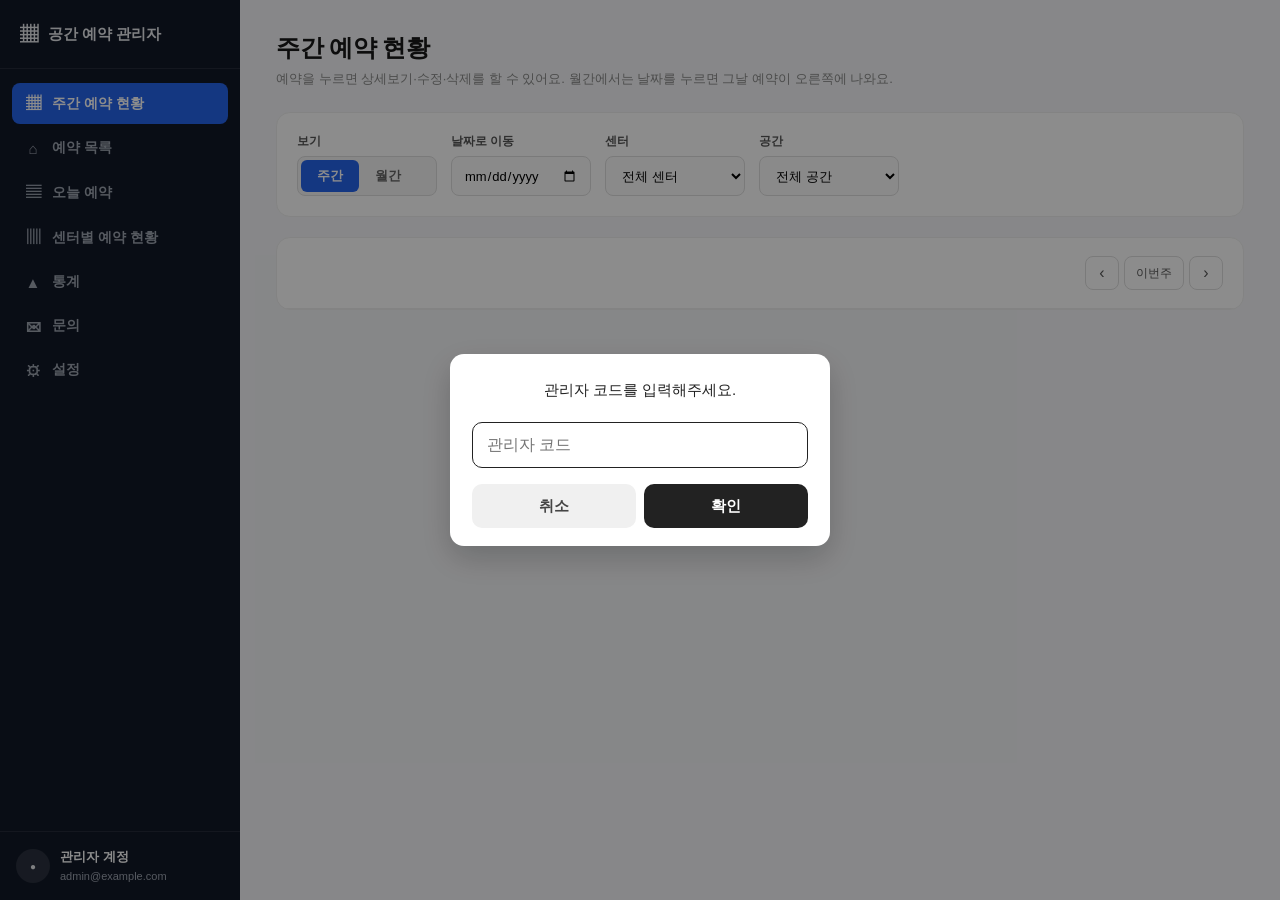
<file: admin.html>
<!DOCTYPE html>
<html lang="ko">
<head>
<meta charset="UTF-8">
<meta name="viewport" content="width=device-width, initial-scale=1.0">
<title>공간 예약 관리자</title>
<link rel="stylesheet" href="admin.css?v=20261126b">
</head>
<body>

<div class="admin-layout">

  <!-- 사이드바 -->
  <aside class="sidebar">
    <div class="sidebar-logo">
      <span class="logo-icon">▦</span>
      공간 예약 관리자
    </div>

    <nav class="sidebar-nav">
      <button class="nav-item active" data-view="weekly">
        <span class="nav-icon">▦</span> 주간 예약 현황
      </button>
      <button class="nav-item" data-view="dashboard">
        <span class="nav-icon">⌂</span> 예약 목록
      </button>
      <button class="nav-item" data-view="today">
        <span class="nav-icon">▤</span> 오늘 예약
      </button>
      <button class="nav-item" data-view="byCenter">
        <span class="nav-icon">▥</span> 센터별 예약 현황
      </button>
      <button class="nav-item" data-view="stats">
        <span class="nav-icon">▲</span> 통계
      </button>
      <button class="nav-item" data-view="inquiries">
        <span class="nav-icon">✉</span> 문의
        <span id="inquiryBadge" class="nav-badge" hidden>0</span>
      </button>
      <button class="nav-item" data-view="settings">
        <span class="nav-icon">⚙</span> 설정
      </button>
    </nav>

    <div class="sidebar-footer">
      <div class="admin-account">
        <span class="account-icon">●</span>
        <div>
          <strong>관리자 계정</strong>
          <small>admin@example.com</small>
        </div>
      </div>
    </div>
  </aside>

  <!-- 메인 -->
  <main class="admin-main">

    <!-- ============ 예약 관리 ============ -->
    <section id="view-dashboard" class="admin-view">

      <div class="admin-header">
        <div>
          <h1>예약 목록</h1>
          <p>예약자·목적으로 검색할 수 있어요. 고정예약은 한 줄로 묶어서 보여줘요.</p>
        </div>
      </div>

      <div class="summary-grid">
        <div class="summary-card">
          <div class="summary-icon blue">📅</div>
          <div>
            <span>오늘 예약</span>
            <strong id="statToday">0건</strong>
            <small id="statTodayDate"></small>
          </div>
        </div>
        <div class="summary-card">
          <div class="summary-icon green">🗓</div>
          <div>
            <span>이번 주 예약</span>
            <strong id="statWeek">0건</strong>
            <small id="statWeekRange"></small>
          </div>
        </div>
        <div class="summary-card">
          <div class="summary-icon purple">👥</div>
          <div>
            <span>이번 달 예약</span>
            <strong id="statMonth">0건</strong>
            <small id="statMonthLabel"></small>
          </div>
        </div>
        <div class="summary-card">
          <div class="summary-icon orange">🏛</div>
          <div>
            <span>전체 예약</span>
            <strong id="statTotal">0건</strong>
            <small>누적 전체</small>
          </div>
        </div>
      </div>

      <div class="filter-card">
        <div class="filter-group">
          <label>날짜</label>
          <input type="date" id="filterDate">
        </div>
        <div class="filter-group">
          <label>센터</label>
          <select id="filterCenter">
            <option value="">전체 센터</option>
          </select>
        </div>
        <div class="filter-group">
          <label>공간</label>
          <select id="filterRoom">
            <option value="">전체 공간</option>
          </select>
        </div>
        <div class="filter-group">
          <label>예약자</label>
          <input type="text" id="filterName" placeholder="예약자 이름 검색">
        </div>
        <div class="filter-group">
          <label>목적</label>
          <input type="text" id="filterPurpose" placeholder="목적 검색">
        </div>
        <div class="filter-group">
          <label>예약유형</label>
          <select id="filterType">
            <option value="">전체</option>
            <option value="single">일회성</option>
            <option value="recurring">고정 사용</option>
          </select>
        </div>
        <div class="filter-buttons">
          <button id="searchBtn" class="filter-search">🔍 검색</button>
          <button id="resetBtn" class="filter-reset">↺ 초기화</button>
        </div>
      </div>

      <div class="list-card">
        <div class="list-header">
          <strong id="listTitle">예약 목록 (총 0건)</strong>
          <div class="list-actions">
            <button id="addReservationBtn" class="primary-btn">+ 예약 추가</button>
            <button id="refreshBtn" class="ghost-btn">↻ 새로고침</button>
            <button id="exportBtn" class="ghost-btn">⬇ 엑셀 다운로드</button>
          </div>
        </div>

        <div class="table-wrapper">
          <table class="admin-table">
            <thead>
              <tr>
                <th>번호</th>
                <th>날짜</th>
                <th>시간</th>
                <th>센터</th>
                <th>공간</th>
                <th>유형</th>
                <th>인원</th>
                <th>예약자</th>
                <th>부서</th>
                <th>센터(지역)</th>
                <th>연락처</th>
                <th>목적</th>
                <th>신청일시</th>
                <th>관리</th>
              </tr>
            </thead>
            <tbody id="tableBody"></tbody>
          </table>
        </div>

        <div class="table-footer">
          <div id="pagination" class="pagination"></div>
          <select id="pageSizeSelect">
            <option value="10">10개씩 보기</option>
            <option value="20">20개씩 보기</option>
            <option value="50">50개씩 보기</option>
          </select>
        </div>
      </div>

    </section>

    <!-- ============ 오늘 예약 ============ -->
    <section id="view-today" class="admin-view">
      <div class="admin-header">
        <div>
          <h1>오늘 예약</h1>
          <p id="todayDateLabel"></p>
        </div>
      </div>

      <div class="list-card">
        <div class="table-wrapper">
          <table class="admin-table">
            <thead>
              <tr>
                <th>번호</th><th>시간</th><th>센터</th><th>공간</th><th>인원</th>
                <th>예약자</th><th>부서</th><th>센터(지역)</th><th>연락처</th><th>목적</th><th>관리</th>
              </tr>
            </thead>
            <tbody id="todayTableBody"></tbody>
          </table>
        </div>
      </div>
    </section>

    <!-- ============ 센터별 예약 현황 ============ -->
    <section id="view-byCenter" class="admin-view">
      <div class="admin-header">
        <div>
          <h1>센터별 예약 현황</h1>
          <p>카드를 클릭하면 아래 목록이 그 센터로 필터링돼요.</p>
        </div>
      </div>

      <div id="centerCards" class="center-card-grid"></div>

      <div class="list-card">
        <div class="list-header">
          <strong id="centerListTitle">전체 센터</strong>
        </div>
        <div class="table-wrapper">
          <table class="admin-table">
            <thead>
              <tr>
                <th>번호</th><th>날짜</th><th>시간</th><th>센터</th><th>공간</th><th>인원</th>
                <th>예약자</th><th>연락처</th><th>목적</th>
              </tr>
            </thead>
            <tbody id="centerTableBody"></tbody>
          </table>
        </div>
      </div>
    </section>

    <!-- ============ 주간 예약 현황 ============ -->
    <section id="view-weekly" class="admin-view active">
      <div class="admin-header">
        <div>
          <h1>주간 예약 현황</h1>
          <p>예약을 누르면 상세보기·수정·삭제를 할 수 있어요. 월간에서는 날짜를 누르면 그날 예약이 오른쪽에 나와요.</p>
        </div>
      </div>

      <div class="filter-card">
        <div class="filter-group">
          <label>보기</label>
          <div id="calModeToggle" class="mode-toggle" role="group" aria-label="보기 방식">
            <button type="button" data-mode="week" aria-pressed="true">주간</button>
            <button type="button" data-mode="month" aria-pressed="false">월간</button>
          </div>
        </div>
        <div class="filter-group">
          <label for="calJumpDate">날짜로 이동</label>
          <input type="date" id="calJumpDate">
        </div>
        <div class="filter-group">
          <label>센터</label>
          <select id="weeklyFilterCenter">
            <option value="">전체 센터</option>
          </select>
        </div>
        <div class="filter-group">
          <label>공간</label>
          <select id="weeklyFilterRoom">
            <option value="">전체 공간</option>
          </select>
        </div>
      </div>

      <div class="list-card weekly-admin-card">
        <div class="weekly-admin-header">
          <strong id="weeklyAdminRange"></strong>
          <div id="weeklyLegend" class="dept-legend"></div>
          <div class="weekly-navigation">
            <button id="weeklyPrev">‹</button>
            <button id="weeklyThisWeek">이번주</button>
            <button id="weeklyNext">›</button>
          </div>
        </div>

        <div id="weeklyAdminCalendar" class="weekly-admin-calendar"></div>

        <div id="monthlyAdminView" class="monthly-admin" hidden>
          <div id="monthlyAdminGrid" class="month-grid"></div>
          <aside class="month-day-panel" aria-live="polite">
            <strong id="monthDayTitle"></strong>
            <div id="monthDayList" class="month-day-list"></div>
          </aside>
        </div>
      </div>
    </section>

    <!-- ============ 통계 ============ -->
    <section id="view-stats" class="admin-view">
      <div class="admin-header">
        <div>
          <h1>통계</h1>
          <p>전체 예약 데이터를 기준으로 한 간단한 통계입니다.</p>
        </div>
      </div>

      <div class="summary-grid" id="statsCards"></div>

      <div class="list-card">
        <strong>센터별 예약 비율</strong>
        <div id="centerBarChart" class="bar-chart"></div>
      </div>

      <div class="list-card">
        <strong>공간 유형별 예약 비율 (강의실 / 상담실)</strong>
        <div id="roomTypeBarChart" class="bar-chart"></div>
      </div>
    </section>

    <!-- ============ 문의 ============ -->
    <section id="view-inquiries" class="admin-view">
      <div class="admin-header">
        <div>
          <h1>문의</h1>
          <p>사이트의 '문의'로 접수된 내용이에요. 확인 후 처리완료로 바꿔주세요.</p>
        </div>
      </div>

      <div class="filter-card">
        <div class="filter-group">
          <label>상태</label>
          <select id="inquiryFilterStatus">
            <option value="">전체</option>
            <option value="접수" selected>접수 (미처리)</option>
            <option value="처리완료">처리완료</option>
          </select>
        </div>
        <div class="filter-group">
          <label>문의유형</label>
          <select id="inquiryFilterType">
            <option value="">전체</option>
            <option value="웹사이트 기능">웹사이트 기능</option>
            <option value="예약/예약취소">예약/예약취소</option>
          </select>
        </div>
        <div class="filter-group">
          <label>&nbsp;</label>
          <button type="button" id="inquiryReload" class="filter-reset">새로고침</button>
        </div>
      </div>

      <div class="list-card">
        <div class="list-header">
          <strong id="inquiryListTitle">문의 목록</strong>
        </div>
        <div class="table-wrapper">
          <table class="admin-table inquiry-table">
            <thead>
              <tr>
                <th>접수일시</th><th>유형</th><th>부서</th><th>이름</th><th>연락처</th>
                <th>문의내용</th><th>상태</th><th>관리</th>
              </tr>
            </thead>
            <tbody id="inquiryTableBody"></tbody>
          </table>
        </div>
      </div>
    </section>

    <!-- ============ 설정 ============ -->
    <section id="view-settings" class="admin-view">
      <div class="admin-header">
        <div>
          <h1>설정</h1>
          <p>관리자 페이지 관련 설정입니다.</p>
        </div>
      </div>

      <div class="list-card settings-card">
        <strong>접근 권한</strong>
        <p>예약 데이터는 <b>관리자 코드</b>를 입력해야 불러올 수 있어요. 코드는 이 브라우저 탭을 닫을 때까지만 기억돼요.</p>
        <p><button type="button" onclick="clearAdminCode(); location.reload();">관리자 코드 다시 입력</button></p>
      </div>

      <div class="list-card settings-card">
        <strong>오래된 예약 정리</strong>
        <p>보관 기간이 지난 예약을 CSV로 백업한 뒤 DB에서 삭제해요. 고정예약은 시리즈 전체가 끝난 경우에만 정리돼요.</p>
        <div class="cleanup-row">
          <label for="cleanupMonths">보관 기간</label>
          <select id="cleanupMonths">
            <option value="6">최근 6개월</option>
            <option value="12" selected>최근 1년</option>
            <option value="24">최근 2년</option>
          </select>
          <button type="button" id="cleanupBtn" class="ghost-btn">백업 후 정리</button>
        </div>
        <p id="cleanupInfo"></p>
      </div>

      <div class="list-card settings-card">
        <strong>연결된 데이터베이스</strong>
        <p>Supabase 프로젝트에 연결되어 실시간으로 예약 데이터를 불러옵니다. (Reservations 테이블)</p>
      </div>
    </section>

  </main>
</div>

<!-- 상세보기 모달 -->
<div id="detailModal" class="modal-overlay">
  <div class="modal-box">
    <div class="modal-header">
      <strong>예약 상세정보</strong>
      <button id="closeModal" class="modal-close">✕</button>
    </div>
    <div id="modalBody" class="modal-body"></div>
    <div class="modal-main-actions">
      <button id="modalEditBtn" class="action-btn">예약수정</button>
      <button id="modalDeleteBtn" class="action-btn delete" style="display:none;">예약삭제</button>
    </div>
    <div id="modalRecurringActions" class="modal-recurring-actions" style="display:none;">
      <p id="modalRecurringInfo"></p>
      <div class="modal-recurring-buttons">
        <button id="deleteThisOnlyBtn" class="ghost-btn">이 날짜만 삭제</button>
        <button id="deleteSeriesBtn" class="action-btn delete">남은 일정 삭제</button>
      </div>
    </div>
  </div>
</div>

<!-- 예약 추가 모달 -->
<div id="addModal" class="modal-overlay">
  <div class="modal-box">
    <div class="modal-header">
      <strong>예약 직접 추가</strong>
      <button id="closeAddModal" class="modal-close">✕</button>
    </div>

    <form id="addForm" class="add-form">
      <div class="form-row">
        <div class="form-field">
          <label>센터<em>*</em></label>
          <select id="addCenter" required>
            <option value="">선택해주세요</option>
          </select>
        </div>
        <div class="form-field">
          <label>공간<em>*</em></label>
          <select id="addRoom" required>
            <option value="">센터를 먼저 선택해주세요</option>
          </select>
        </div>
      </div>

      <div class="form-row">
        <div class="form-field">
          <label>날짜<em>*</em></label>
          <input type="date" id="addDate" required>
        </div>
        <div class="form-field">
          <label>인원<em>*</em></label>
          <input type="number" id="addPeople" min="1" value="2" required>
        </div>
      </div>

      <div class="form-row">
        <div class="form-field">
          <label>시작시간<em>*</em></label>
          <input type="time" id="addStartTime" step="1800" required>
        </div>
        <div class="form-field">
          <label>종료시간<em>*</em></label>
          <input type="time" id="addEndTime" step="1800" required>
        </div>
      </div>

      <div class="form-row">
        <div class="form-field">
          <label>예약자<em>*</em></label>
          <input type="text" id="addUserName" placeholder="이름" required>
        </div>
        <div class="form-field">
          <label>부서<em>*</em></label>
          <input type="text" id="addDepartment" placeholder="부서명" required>
        </div>
        <div class="form-field">
          <label>센터(지역)<em>*</em></label>
          <input type="text" id="addRegion" placeholder="센터(지역)명" required>
        </div>
      </div>

      <div class="form-row">
        <div class="form-field full">
          <label>연락처<em>*</em></label>
          <input type="tel" id="addPhone" placeholder="010-0000-0000" required>
        </div>
      </div>

      <div class="form-row">
        <div class="form-field full">
          <label>목적<em>*</em></label>
          <textarea id="addPurpose" rows="3" placeholder="사용 목적" required></textarea>
        </div>
      </div>

      <div class="form-actions">
        <button type="button" id="cancelAddBtn" class="filter-reset">취소</button>
        <button type="submit" id="submitAddBtn" class="filter-search">추가하기</button>
      </div>
    </form>
  </div>
</div>

<script src="admin.js?v=20261126b"></script>
</body>
</html>
</file>
<file: admin.css>
* {
  box-sizing: border-box;
  margin: 0;
  padding: 0;
}

body {
  font-family: -apple-system, BlinkMacSystemFont, "Pretendard", "Noto Sans KR", sans-serif;
  background: #f5f6f8;
  color: #171717;
}

button, input, select {
  font-family: inherit;
}

button { cursor: pointer; }

/* =========================
   LAYOUT
========================= */

.admin-layout {
  display: flex;
  min-height: 100vh;
}

.sidebar {
  width: 240px;
  flex-shrink: 0;
  background: #111827;
  color: #e5e7eb;
  display: flex;
  flex-direction: column;
  position: sticky;
  top: 0;
  height: 100vh;
}

.sidebar-logo {
  display: flex;
  align-items: center;
  gap: 10px;
  padding: 22px 20px;
  font-size: 15px;
  font-weight: 800;
  border-bottom: 1px solid rgba(255,255,255,.08);
}

.logo-icon { font-size: 18px; }

.sidebar-nav {
  flex: 1;
  padding: 14px 12px;
  display: flex;
  flex-direction: column;
  gap: 4px;
}

.nav-item {
  display: flex;
  align-items: center;
  gap: 10px;
  border: none;
  background: transparent;
  color: #9ca3af;
  padding: 11px 12px;
  border-radius: 8px;
  font-size: 14px;
  font-weight: 600;
  text-align: left;
  transition: .15s;
}

.nav-item:hover { background: rgba(255,255,255,.06); color: white; }

.nav-item.active {
  background: #2563eb;
  color: white;
}

.nav-icon { font-size: 15px; width: 18px; text-align: center; }

.sidebar-footer {
  padding: 16px;
  border-top: 1px solid rgba(255,255,255,.08);
}

.admin-account {
  display: flex;
  align-items: center;
  gap: 10px;
}

.account-icon {
  width: 34px;
  height: 34px;
  border-radius: 50%;
  background: rgba(255,255,255,.1);
  display: flex;
  align-items: center;
  justify-content: center;
  font-size: 10px;
}

.admin-account strong { display: block; font-size: 13px; color: white; }
.admin-account small { color: #9ca3af; font-size: 11px; }

.admin-main {
  flex: 1;
  min-width: 0;
  padding: 32px 36px 60px;
}

.admin-view { display: none; }
.admin-view.active { display: block; }

.admin-header {
  margin-bottom: 24px;
  display: flex;
  align-items: flex-end;
  justify-content: space-between;
}

.admin-header h1 { font-size: 24px; letter-spacing: -0.5px; }
.admin-header p { margin-top: 6px; color: #888; font-size: 13px; }

/* =========================
   SUMMARY CARDS
========================= */

.summary-grid {
  display: grid;
  grid-template-columns: repeat(4, 1fr);
  gap: 16px;
  margin-bottom: 24px;
}

.summary-card {
  background: white;
  border-radius: 14px;
  border: 1px solid #eee;
  padding: 20px;
  display: flex;
  align-items: center;
  gap: 14px;
}

.summary-icon {
  width: 44px;
  height: 44px;
  border-radius: 10px;
  display: flex;
  align-items: center;
  justify-content: center;
  font-size: 20px;
  flex-shrink: 0;
}

.summary-icon.blue { background: #dbeafe; }
.summary-icon.green { background: #d1fae5; }
.summary-icon.purple { background: #ede9fe; }
.summary-icon.orange { background: #ffedd5; }

.summary-card span { display: block; font-size: 12px; color: #888; margin-bottom: 4px; }
.summary-card strong { display: block; font-size: 24px; }
.summary-card small { display: block; margin-top: 3px; color: #aaa; font-size: 11px; }

/* =========================
   FILTER
========================= */

.filter-card {
  background: white;
  border-radius: 14px;
  border: 1px solid #eee;
  padding: 20px;
  margin-bottom: 20px;
  display: flex;
  align-items: flex-end;
  gap: 14px;
  flex-wrap: wrap;
}

.filter-group {
  display: flex;
  flex-direction: column;
  gap: 6px;
  min-width: 140px;
}

.filter-group label { font-size: 12px; font-weight: 700; color: #555; }

.filter-group input,
.filter-group select {
  height: 40px;
  border: 1px solid #ddd;
  border-radius: 8px;
  padding: 0 12px;
  font-size: 13px;
  background: #fafafa;
  outline: none;
}

.filter-group input:focus,
.filter-group select:focus { border-color: #2563eb; background: white; }

.filter-buttons { display: flex; gap: 8px; margin-left: auto; }

.filter-search, .filter-reset {
  height: 40px;
  border-radius: 8px;
  font-size: 13px;
  font-weight: 700;
  padding: 0 16px;
  border: none;
}

.filter-search { background: #2563eb; color: white; }
.filter-search:hover { background: #1d4ed8; }

.filter-reset { background: white; border: 1px solid #ddd; color: #555; }
.filter-reset:hover { background: #f5f5f5; }

/* =========================
   LIST / TABLE
========================= */

.list-card {
  background: white;
  border-radius: 14px;
  border: 1px solid #eee;
  padding: 20px;
  margin-bottom: 20px;
}

.list-header {
  display: flex;
  align-items: center;
  justify-content: space-between;
  margin-bottom: 14px;
}

.list-header strong { font-size: 15px; }

.list-actions { display: flex; gap: 8px; }

.ghost-btn {
  height: 36px;
  border: 1px solid #ddd;
  background: white;
  border-radius: 8px;
  padding: 0 13px;
  font-size: 12px;
  font-weight: 700;
  color: #555;
}

.ghost-btn:hover { background: #f5f5f5; }

.primary-btn {
  height: 36px;
  border: none;
  background: #2563eb;
  color: white;
  border-radius: 8px;
  padding: 0 14px;
  font-size: 12px;
  font-weight: 700;
}

.primary-btn:hover { background: #1d4ed8; }

.table-wrapper { overflow-x: auto; }

.admin-table {
  width: 100%;
  border-collapse: collapse;
  font-size: 13px;
  white-space: nowrap;
}

.admin-table th {
  text-align: left;
  color: #888;
  font-weight: 700;
  padding: 10px 12px;
  border-bottom: 1px solid #eee;
  font-size: 12px;
}

.admin-table td {
  padding: 13px 12px;
  border-bottom: 1px solid #f4f4f4;
}

.admin-table tbody tr:hover { background: #fafbfc; }

.empty-row td {
  text-align: center;
  color: #aaa;
  padding: 40px 0;
}

.action-btn {
  border: 1px solid;
  border-radius: 6px;
  padding: 5px 10px;
  font-size: 11px;
  font-weight: 700;
  background: white;
  margin-right: 4px;
}

.action-btn.detail { color: #2563eb; border-color: #93c5fd; }
.action-btn.detail:hover { background: #eff6ff; }

.action-btn.delete { color: #ef4444; border-color: #fca5a5; }
.action-btn.delete:hover { background: #fef2f2; }

.table-footer {
  display: flex;
  align-items: center;
  justify-content: space-between;
  margin-top: 16px;
}

.pagination { display: flex; gap: 4px; }

.pagination button {
  width: 32px;
  height: 32px;
  border-radius: 7px;
  border: 1px solid #ddd;
  background: white;
  font-size: 12px;
  color: #555;
}

.pagination button.active {
  background: #2563eb;
  color: white;
  border-color: #2563eb;
}

.pagination button:hover:not(.active) { background: #f5f5f5; }
.pagination button:disabled { opacity: .4; cursor: default; }

#pageSizeSelect {
  height: 34px;
  border: 1px solid #ddd;
  border-radius: 8px;
  padding: 0 10px;
  font-size: 12px;
  background: white;
}

/* =========================
   센터별 현황 카드
========================= */

.center-card-grid {
  display: grid;
  grid-template-columns: repeat(4, 1fr);
  gap: 16px;
  margin-bottom: 20px;
}

.center-stat-card {
  background: white;
  border: 1px solid #eee;
  border-radius: 14px;
  padding: 20px;
  cursor: pointer;
  transition: .15s;
}

.center-stat-card:hover { border-color: #93c5fd; }

.center-stat-card.active {
  border: 2px solid #2563eb;
  background: #eff6ff;
}

.center-stat-card strong { display: block; font-size: 15px; margin-bottom: 6px; }
.center-stat-card .count { font-size: 26px; font-weight: 800; }
.center-stat-card .count span { font-size: 13px; font-weight: 600; color: #888; margin-left: 3px; }

/* =========================
   주간 예약 현황
========================= */

.weekly-admin-card { padding: 0; overflow: hidden; }

.weekly-admin-header {
  display: flex;
  align-items: center;
  justify-content: space-between;
  padding: 18px 20px;
  border-bottom: 1px solid #eee;
}

.weekly-admin-header strong { font-size: 14px; color: #555; }

.weekly-navigation { display: flex; align-items: center; gap: 5px; }

.weekly-navigation button {
  border: 1px solid #ddd;
  background: white;
  border-radius: 8px;
  height: 34px;
  padding: 0 11px;
  font-size: 12px;
  color: #555;
}

.weekly-navigation button:hover { background: #f5f5f5; }

.weekly-navigation button:first-child,
.weekly-navigation button:last-child {
  width: 34px;
  padding: 0;
  font-size: 16px;
}

.weekly-admin-calendar {
  display: grid;
  grid-template-columns: repeat(7, 1fr);
  overflow-x: auto;
}

.week-admin-day { min-width: 140px; border-right: 1px solid #f0f0f0; }
.week-admin-day:last-child { border-right: none; }

.week-admin-day-header {
  height: 60px;
  padding: 10px 8px;
  text-align: center;
  border-bottom: 1px solid #eee;
  background: #fafafa;
}

.week-admin-day-header .day-name { font-size: 11px; font-weight: 700; color: #777; }
.week-admin-day-header .day-number { display: block; margin-top: 4px; font-size: 16px; font-weight: 800; }

.week-admin-day-header.sun .day-name,
.week-admin-day-header.sun .day-number { color: #d93434; }

.week-admin-day-header.sat .day-name,
.week-admin-day-header.sat .day-number { color: #2674c8; }

.week-admin-day-header.today { background: #eff6ff; }

.week-admin-day-body { min-height: 220px; padding: 8px; }

.week-admin-empty { color: #ccc; font-size: 11px; text-align: center; padding-top: 35px; }

.week-admin-reservation {
  --dept-bg: #f5f5f4;
  --dept-line: #a8a29e;
  --dept-text: #57534e;
  display: block;
  width: 100%;
  text-align: left;
  font: inherit;
  color: inherit;
  cursor: pointer;
  background: var(--dept-bg);
  border: 1px solid transparent;
  border-left: 4px solid var(--dept-line);
  border-radius: 7px;
  padding: 8px;
  margin-bottom: 7px;
  transition: box-shadow .15s, border-color .15s;
}

.week-admin-reservation:hover,
.week-admin-reservation:focus-visible {
  border-color: var(--dept-line);
  box-shadow: 0 2px 8px rgba(0, 0, 0, .08);
  outline: none;
}

/* 부서별 색 (admin.js DEPT_COLORS 와 key 이름을 맞춤) */
.dept-theology { --dept-bg: #f3efff; --dept-line: #7c3aed; --dept-text: #6d28d9; }
.dept-youth    { --dept-bg: #ecfdf3; --dept-line: #16a34a; --dept-text: #15803d; }
.dept-other    { --dept-bg: #f5f5f4; --dept-line: #a8a29e; --dept-text: #57534e; }

.week-admin-recurring { font-size: 10px; }

.dept-legend { display: flex; flex-wrap: wrap; gap: 12px; font-size: 12px; color: #666; }
.dept-legend-item { display: inline-flex; align-items: center; gap: 5px; }
.dept-dot { width: 10px; height: 10px; border-radius: 3px; background: var(--dept-line); display: inline-block; }

.modal-main-actions { display: flex; gap: 8px; margin-top: 12px; }
.modal-main-actions .action-btn { flex: 1; height: 40px; }

.series-row td { background: #fbfaff; }

.week-admin-reservation-time { font-size: 10px; font-weight: 800; color: var(--dept-text); margin-bottom: 4px; }
.week-admin-reservation-name { font-size: 12px; font-weight: 800; white-space: nowrap; overflow: hidden; text-overflow: ellipsis; }
.week-admin-reservation-meta { margin-top: 2px; font-size: 10px; color: #888; white-space: nowrap; overflow: hidden; text-overflow: ellipsis; }

/* =========================
   통계 / 막대그래프
========================= */

.bar-chart {
  margin-top: 14px;
  display: flex;
  flex-direction: column;
  gap: 12px;
}

.bar-row { display: flex; align-items: center; gap: 12px; }
.bar-row .bar-label { width: 100px; flex-shrink: 0; font-size: 13px; font-weight: 700; }
.bar-row .bar-track { flex: 1; height: 14px; background: #f0f0f0; border-radius: 7px; overflow: hidden; }
.bar-row .bar-fill { height: 100%; background: #2563eb; border-radius: 7px; }
.bar-row .bar-value { width: 60px; text-align: right; font-size: 12px; color: #888; flex-shrink: 0; }

/* =========================
   설정
========================= */

.settings-card p { margin-top: 8px; color: #666; font-size: 13px; line-height: 1.6; }

.cleanup-row { display: flex; flex-wrap: wrap; align-items: center; gap: 8px; margin-top: 12px; }
.cleanup-row label { font-size: 13px; font-weight: 700; color: #555; }
.cleanup-row select { height: 36px; border: 1px solid #ddd; border-radius: 8px; padding: 0 10px; font-size: 13px; }
.cleanup-row .ghost-btn { color: #dc2626; border-color: #fca5a5; }
.cleanup-row .ghost-btn:disabled { color: #aaa; border-color: #ddd; cursor: not-allowed; }

/* =========================
   MODAL
========================= */

.modal-overlay {
  display: none;
  position: fixed;
  inset: 0;
  background: rgba(0,0,0,.4);
  align-items: center;
  justify-content: center;
  z-index: 999;
}

.modal-overlay.show { display: flex; }

/* 가운데 안내창 / 확인창 */
.center-dialog-overlay {
  position: fixed;
  inset: 0;
  background: rgba(0,0,0,.45);
  display: flex;
  align-items: center;
  justify-content: center;
  padding: 16px;
  z-index: 2000;
}

.center-dialog {
  background: white;
  border-radius: 14px;
  width: min(380px, 100%);
  padding: 24px 22px 18px;
  box-shadow: 0 12px 32px rgba(0,0,0,.2);
  animation: center-dialog-in .15s ease-out;
}

.center-dialog-message {
  margin: 0 0 20px;
  font-size: 15px;
  line-height: 1.6;
  white-space: pre-line;
  word-break: keep-all;
  text-align: center;
  color: #222;
}

.center-dialog-actions {
  display: grid;
  grid-template-columns: 1fr 1fr;
  gap: 8px;
}

.center-dialog-actions.single { grid-template-columns: 1fr; }

.center-dialog-error {
  margin: -10px 0 12px;
  font-size: 13px;
  color: #d93025;
  text-align: center;
}

.center-dialog-input {
  display: block;
  width: 100%;
  box-sizing: border-box;
  height: 46px;
  padding: 0 14px;
  margin-bottom: 16px;
  border: 1px solid #ddd;
  border-radius: 10px;
  font-size: 16px;
}

.center-dialog-input:focus {
  outline: none;
  border-color: #222;
}

.center-dialog-actions button {
  height: 44px;
  border-radius: 10px;
  font-size: 15px;
  font-weight: 600;
  cursor: pointer;
  border: none;
}

.center-dialog-ok { background: #222; color: white; }
.center-dialog-cancel { background: #f0f0f0; color: #444; }

@keyframes center-dialog-in {
  from { opacity: 0; transform: scale(.96); }
  to { opacity: 1; transform: none; }
}

.modal-box {
  background: white;
  border-radius: 14px;
  width: 90%;
  max-width: 420px;
  padding: 22px;
  max-height: 80vh;
  overflow-y: auto;
}

#addModal .modal-box {
  max-width: 520px;
}

.modal-header {
  display: flex;
  align-items: center;
  justify-content: space-between;
  margin-bottom: 16px;
}

.modal-header strong { font-size: 16px; }

.modal-close {
  border: none;
  background: transparent;
  font-size: 16px;
  color: #999;
}

.modal-row {
  display: flex;
  justify-content: space-between;
  gap: 16px;
  padding: 10px 0;
  border-bottom: 1px solid #f2f2f2;
  font-size: 13px;
}

.modal-row:last-child { border-bottom: none; }
.modal-row span { color: #999; flex-shrink: 0; }
.modal-row strong { text-align: right; font-weight: 700; }

.modal-recurring-actions {
  margin-top: 16px;
  padding-top: 16px;
  border-top: 1px solid #eee;
}

.modal-recurring-actions p {
  font-size: 12px;
  color: #888;
  margin-bottom: 10px;
  line-height: 1.5;
}

.modal-recurring-buttons {
  display: flex;
  gap: 8px;
}

.modal-recurring-buttons button {
  flex: 1;
  height: 40px;
  font-size: 12px;
}

.type-badge {
  display: inline-block;
  font-size: 10px;
  font-weight: 700;
  padding: 3px 8px;
  border-radius: 5px;
}

.type-badge.recurring { background: #ede9fe; color: #7c3aed; }
.type-badge.single { background: #f3f4f6; color: #6b7280; }

/* =========================
   예약 추가 폼
========================= */

.add-form {
  display: flex;
  flex-direction: column;
  gap: 14px;
}

.form-row {
  display: flex;
  gap: 12px;
}

.form-field {
  flex: 1;
  display: flex;
  flex-direction: column;
  gap: 6px;
  min-width: 0;
}

.form-field.full { flex: 1 1 100%; }

.form-field label {
  font-size: 12px;
  font-weight: 700;
  color: #555;
}

.form-field label em {
  color: #e52b2b;
  font-style: normal;
  margin-left: 2px;
}

.form-field input,
.form-field select,
.form-field textarea {
  border: 1px solid #ddd;
  background: #fafafa;
  border-radius: 8px;
  padding: 10px 12px;
  font-size: 13px;
  outline: none;
  width: 100%;
}

.form-field input:focus,
.form-field select:focus,
.form-field textarea:focus {
  background: white;
  border-color: #2563eb;
}

.form-field textarea { resize: vertical; }

.form-actions {
  display: flex;
  justify-content: flex-end;
  gap: 8px;
  margin-top: 4px;
}

.form-actions button { height: 42px; padding: 0 20px; }

/* =========================
   MOBILE
========================= */

@media (max-width: 900px) {
  .sidebar { width: 72px; }
  .sidebar-logo span:last-child,
  .nav-item span + span,
  .nav-item { font-size: 0; }
  .nav-icon { font-size: 16px; }
  .sidebar-footer { display: none; }
  .admin-main { padding: 20px; }
  .summary-grid { grid-template-columns: repeat(2, 1fr); }
  .center-card-grid { grid-template-columns: repeat(2, 1fr); }
  .form-row { flex-direction: column; gap: 14px; }
}

/* =========================
   문의
========================= */

.nav-badge {
  margin-left: auto;
  min-width: 20px;
  height: 20px;
  padding: 0 6px;
  border-radius: 999px;
  background: #ef4444;
  color: white;
  font-size: 11px;
  font-weight: 700;
  display: inline-flex;
  align-items: center;
  justify-content: center;
}

.nav-badge[hidden] { display: none; }

.inquiry-table .inquiry-content {
  min-width: 260px;
  max-width: 420px;
  white-space: pre-wrap;
  word-break: break-word;
  text-align: left;
  line-height: 1.5;
}

.inquiry-status {
  display: inline-block;
  font-size: 11px;
  font-weight: 700;
  padding: 3px 8px;
  border-radius: 5px;
}

.inquiry-status.pending { background: #fef3c7; color: #b45309; }
.inquiry-status.done { background: #dcfce7; color: #15803d; }

.inquiry-done td { color: #9ca3af; }

.muted { color: #bbb; }

/* =========================
   주간/월간 전환 · 월간 보기
========================= */

.weekly-admin-header { flex-wrap: wrap; gap: 10px 16px; }

.mode-toggle {
  display: inline-flex;
  height: 40px;
  padding: 3px;
  border: 1px solid #ddd;
  border-radius: 8px;
  background: #f5f5f5;
}

.mode-toggle button {
  border: none;
  background: transparent;
  border-radius: 6px;
  padding: 0 16px;
  font-size: 13px;
  font-weight: 700;
  color: #666;
  cursor: pointer;
}

.mode-toggle button[aria-pressed="true"] { background: #2563eb; color: white; }
.mode-toggle button:focus-visible { outline: 2px solid #2563eb; outline-offset: 2px; }

.week-admin-day.jumped .week-admin-day-header { box-shadow: inset 0 -3px 0 #2563eb; }
.week-admin-day.jumped { background: #f8fbff; }

.monthly-admin {
  display: grid;
  grid-template-columns: minmax(0, 1fr) 300px;
}

.month-grid {
  display: grid;
  grid-template-columns: repeat(7, minmax(0, 1fr));
  border-right: 1px solid #eee;
}

.month-head {
  padding: 10px 0;
  text-align: center;
  font-size: 11px;
  font-weight: 700;
  color: #777;
  background: #fafafa;
  border-bottom: 1px solid #eee;
}
.month-head.sun { color: #d93434; }
.month-head.sat { color: #2674c8; }

.month-cell {
  display: flex;
  flex-direction: column;
  align-items: stretch;
  gap: 3px;
  min-height: 104px;
  min-width: 0;
  padding: 6px;
  border: none;
  border-right: 1px solid #f0f0f0;
  border-bottom: 1px solid #f0f0f0;
  background: white;
  text-align: left;
  font: inherit;
  color: inherit;
  cursor: pointer;
}
.month-cell:nth-child(7n) { border-right: none; }
.month-cell:hover { background: #f8fafc; }
.month-cell:focus-visible { outline: 2px solid #2563eb; outline-offset: -2px; }
.month-cell.other-month { background: #fbfbfb; }
.month-cell.other-month .month-day,
.month-cell.other-month .month-item { opacity: .45; }
.month-cell.selected { background: #eff6ff; box-shadow: inset 0 0 0 2px #2563eb; }

.month-day { font-size: 12px; font-weight: 800; color: #333; }
.month-cell.sun .month-day { color: #d93434; }
.month-cell.sat .month-day { color: #2674c8; }
.month-cell.today .month-day {
  align-self: flex-start;
  min-width: 22px;
  padding: 1px 6px;
  border-radius: 999px;
  background: #2563eb;
  color: white;
  text-align: center;
}

.month-item {
  display: block;
  font-size: 10.5px;
  line-height: 1.5;
  padding: 0 5px;
  border-radius: 4px;
  border-left: 3px solid var(--dept-line);
  background: var(--dept-bg);
  color: var(--dept-text);
  white-space: nowrap;
  overflow: hidden;
  text-overflow: ellipsis;
}

.month-more { font-size: 10.5px; color: #888; padding-left: 4px; }

.month-day-panel {
  padding: 16px;
  display: flex;
  flex-direction: column;
  gap: 10px;
  min-width: 0;
}
.month-day-panel strong { font-size: 14px; color: #333; }
.month-day-list .week-admin-empty { padding-top: 20px; }

@media (max-width: 1100px) {
  .monthly-admin { grid-template-columns: minmax(0, 1fr); }
  .month-grid { border-right: none; border-bottom: 1px solid #eee; }
}

@media (max-width: 600px) {
  .month-cell { min-height: 64px; padding: 4px; }
  .month-item { font-size: 0; height: 6px; padding: 0; border-left-width: 0; background: var(--dept-line); }
  .month-more { font-size: 9px; padding: 0; }
}

.monthly-admin[hidden],
.weekly-admin-calendar[hidden] { display: none; }
</file>
